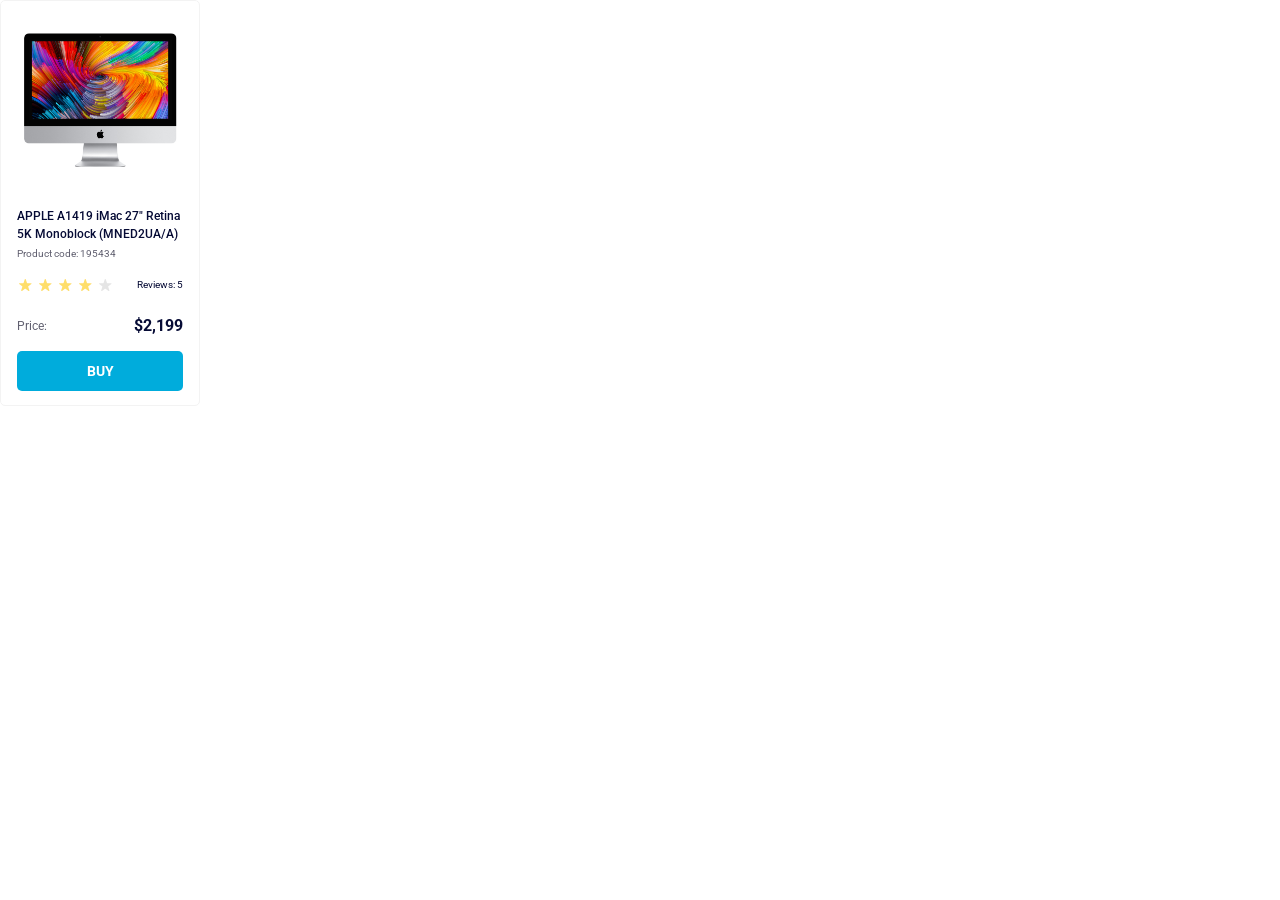
<file: index.html>
<!doctype html><html lang="en"><head><meta charset="utf-8"><meta name="viewport" content="width=device-width, initial-scale=1.0"><title>Product cards</title><link rel="stylesheet" href="index.0edd011b.css"><link rel="preconnect" href="https://fonts.googleapis.com"><link rel="preconnect" href="https://fonts.gstatic.com" crossorigin><link href="https://fonts.googleapis.com/css2?family=Roboto:ital,wght@0,100..900;1,100..900&display=swap" rel="stylesheet"></head><body class="page"> <main class="page__main"> <h1 class="page__title visually-hidden">Product cards</h1> <section class="card" data-qa="card"> <h2 class="card__heading"> APPLE A1419 iMac 27" Retina 5K Monoblock (MNED2UA/A) </h2> <p class="card__product-code">Product code: 195434</p> <section class="card__reviews"> <h3 class="visually-hidden">Reviews</h3> <ul class="stars stars--4"> <li class="stars__star"></li> <li class="stars__star"></li> <li class="stars__star"></li> <li class="stars__star"></li> <li class="stars__star"></li> </ul> <p class="card__reviews-number">Reviews: 5</p> </section> <section class="card__price"> <h3 class="visually-hidden">Price</h3> <p class="card__price-label">Price:</p> <p class="card__price-sum">$2,199</p> </section> <a href="#" class="card__button" data-qa="hover"> Buy </a> </section> </main> </body></html>
</file>
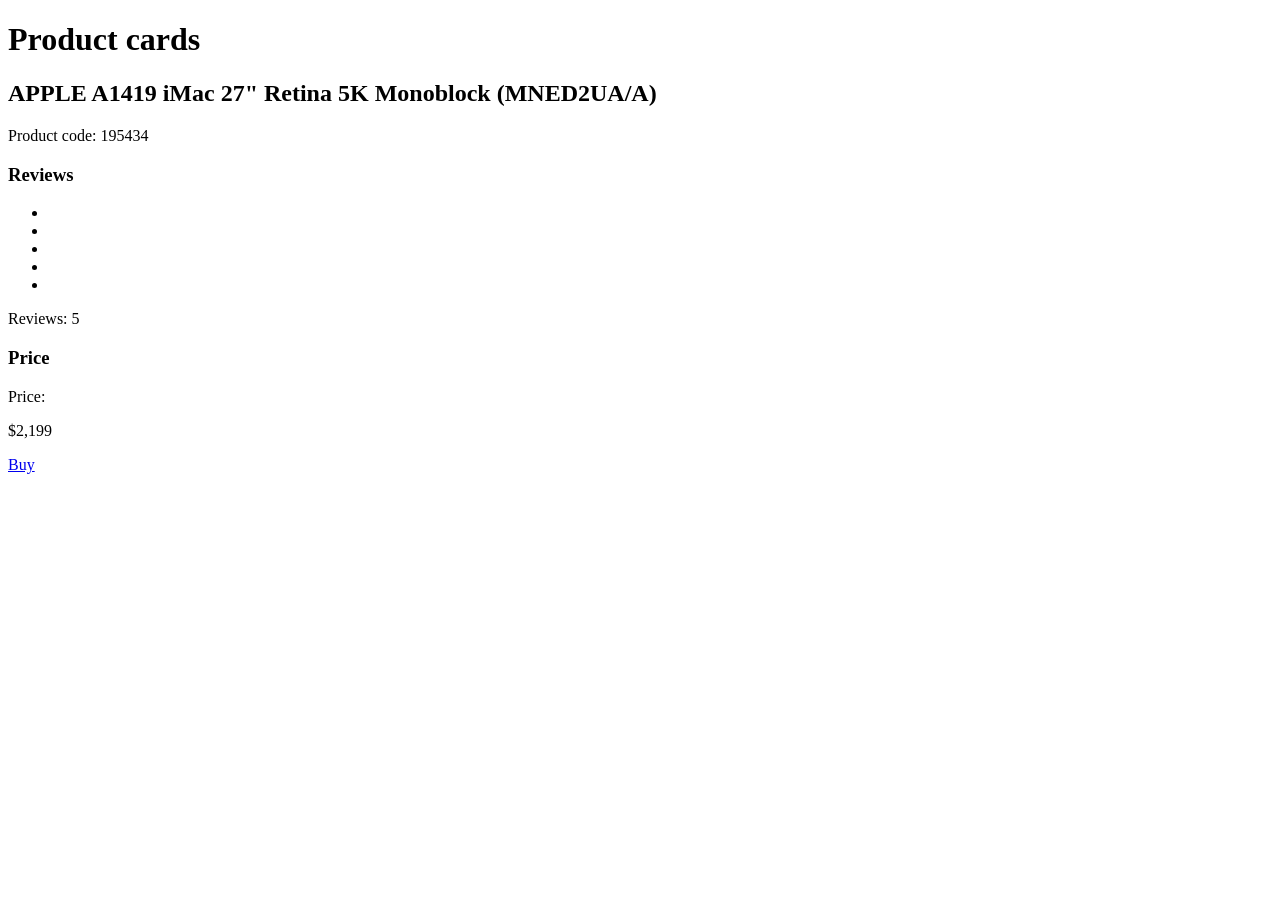
<file: src/index.html>
<!-- #region head -->
<!doctype html>
<html lang="en">
  <head>
    <meta charset="UTF-8" />
    <meta
      name="viewport"
      content="width=device-width, initial-scale=1.0"
    />
    <title>Product cards</title>
    <link
      rel="stylesheet"
      href="./styles/index.scss"
    />
    <link
      rel="preconnect"
      href="https://fonts.googleapis.com"
    />
    <link
      rel="preconnect"
      href="https://fonts.gstatic.com"
      crossorigin="anonymous"
    />
    <link
      href="https://fonts.googleapis.com/css2?family=Roboto:ital,wght@0,100..900;1,100..900&display=swap"
      rel="stylesheet"
    />
  </head>
  <!-- #endregion -->
  <body class="page">
    <main class="page__main">
      <h1 class="page__title visually-hidden">Product cards</h1>

      <section
        class="card"
        data-qa="card"
      >
        <h2 class="card__heading">
          APPLE A1419 iMac 27" Retina 5K Monoblock (MNED2UA/A)
        </h2>

        <p class="card__product-code">Product code: 195434</p>

        <section class="card__reviews">
          <h3 class="visually-hidden">Reviews</h3>

          <ul class="stars stars--4">
            <li class="stars__star"></li>
            <li class="stars__star"></li>
            <li class="stars__star"></li>
            <li class="stars__star"></li>
            <li class="stars__star"></li>
          </ul>

          <p class="card__reviews-number">Reviews: 5</p>
        </section>

        <section class="card__price">
          <h3 class="visually-hidden">Price</h3>

          <p class="card__price-label">Price:</p>
          <p class="card__price-sum">$2,199</p>
        </section>

        <a
          href="#"
          class="card__button"
          data-qa="hover"
        >
          Buy
        </a>
      </section>
    </main>
  </body>
</html>
</file>
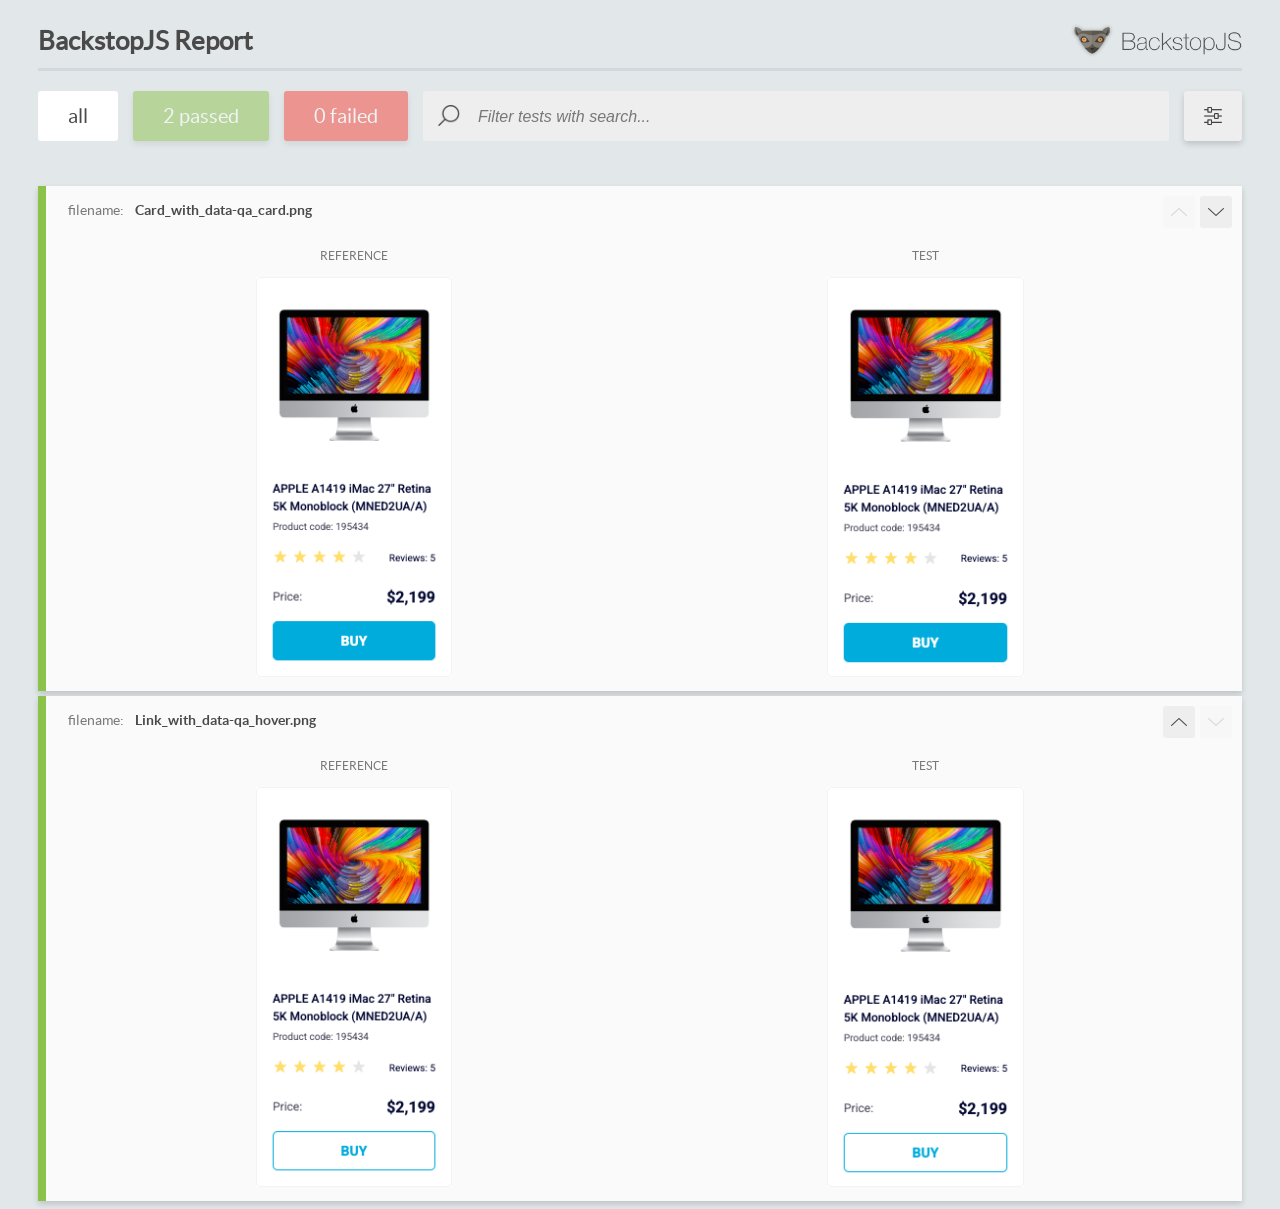
<file: report/html_report/index.html>
<!DOCTYPE html>
<html>
  <head>
    <meta charset="utf-8">
    <!-- Disable Cache -->
    <meta http-equiv="Cache-Control" content="no-cache, no-store, must-revalidate">
    <meta http-equiv="Pragma" content="no-cache">
    <meta http-equiv="Expires" content="0">

    <title>BackstopJS Report</title>

    <style>
      @font-face {
          font-family: 'latoregular';
          src: url('./assets/fonts/lato-regular-webfont.woff2') format('woff2'),
              url('./assets/fonts/lato-regular-webfont.woff') format('woff');
          font-weight: 400;
          font-style: normal;
      }
      @font-face {
          font-family: 'latobold';
          src: url('./assets/fonts/lato-bold-webfont.woff2') format('woff2'),
              url('./assets/fonts/lato-bold-webfont.woff') format('woff');
          font-weight: 700;
          font-style: normal;
      }

      .ReactModal__Body--open {
          overflow: hidden;
      }
      .ReactModal__Body--open .header {
        display: none;
      }

    </style>
  </head>
  <body style="background-color: #E2E7EA">
    <div id="root">

    </div>
    <script>
      function report (report) { // eslint-disable-line no-unused-vars
        window.tests = report;
      }
    </script>
    <script src="config.js"></script>
    <script src="index_bundle.js"></script>
  </body>
</html>
</file>
<file: index.0edd011b.css>
.visually-hidden{clip:rect(0,0,0,0)!important;white-space:nowrap!important;border:0!important;width:1px!important;height:1px!important;margin:-1px!important;padding:0!important;position:absolute!important;overflow:hidden!important}.page{color:#060b35;margin:0;font-family:Roboto,sans-serif;font-size:10px;font-weight:400;line-height:18px}.card{box-sizing:border-box;background-image:url(imac.202c52ff.jpeg);background-position:50% 32px;background-repeat:no-repeat;background-size:160px 134px;border:1px solid #f3f3f3;border-radius:5px;flex-direction:column;width:200px;height:406px;padding-left:16px;padding-right:16px;display:flex}.card__heading{margin:206px 0 0;font-size:12px;font-weight:500}.card__product-code{color:#616070;margin:4px 0 0;line-height:14px}.card__reviews{justify-content:space-between;align-items:center;margin-top:16px;display:flex}.card__reviews-number{text-align:right;margin:0;line-height:14px}.card__price{justify-content:space-between;align-items:center;margin-top:24px;display:flex}.card__price-label{color:#616070;margin:0;font-size:12px}.card__price-sum{text-align:right;margin:0;font-size:16px;font-weight:700}.card__button{box-sizing:border-box;color:#fff;text-transform:uppercase;background-color:#00acdc;border:1px solid #0000;border-radius:5px;justify-content:center;align-items:center;width:166px;height:40px;margin-top:16px;font-size:14px;font-weight:700;line-height:16px;text-decoration:none;display:flex}.card__button:hover{color:#00acdc;background-color:#fff;border-color:#00acdc}.stars{margin:0;padding:0;list-style:none;display:flex}.stars__star{background-image:url(star.822d561e.svg);background-position:50%;background-repeat:no-repeat;width:16px;height:16px;margin-right:4px}.stars__star:last-child{margin-right:0}.stars--1 .stars__star:nth-child(-n+1),.stars--2 .stars__star:nth-child(-n+2),.stars--3 .stars__star:nth-child(-n+3),.stars--4 .stars__star:nth-child(-n+4),.stars--5 .stars__star:nth-child(-n+5){background-image:url(star-active.edda4c43.svg)}
/*# sourceMappingURL=index.0edd011b.css.map */
</file>
